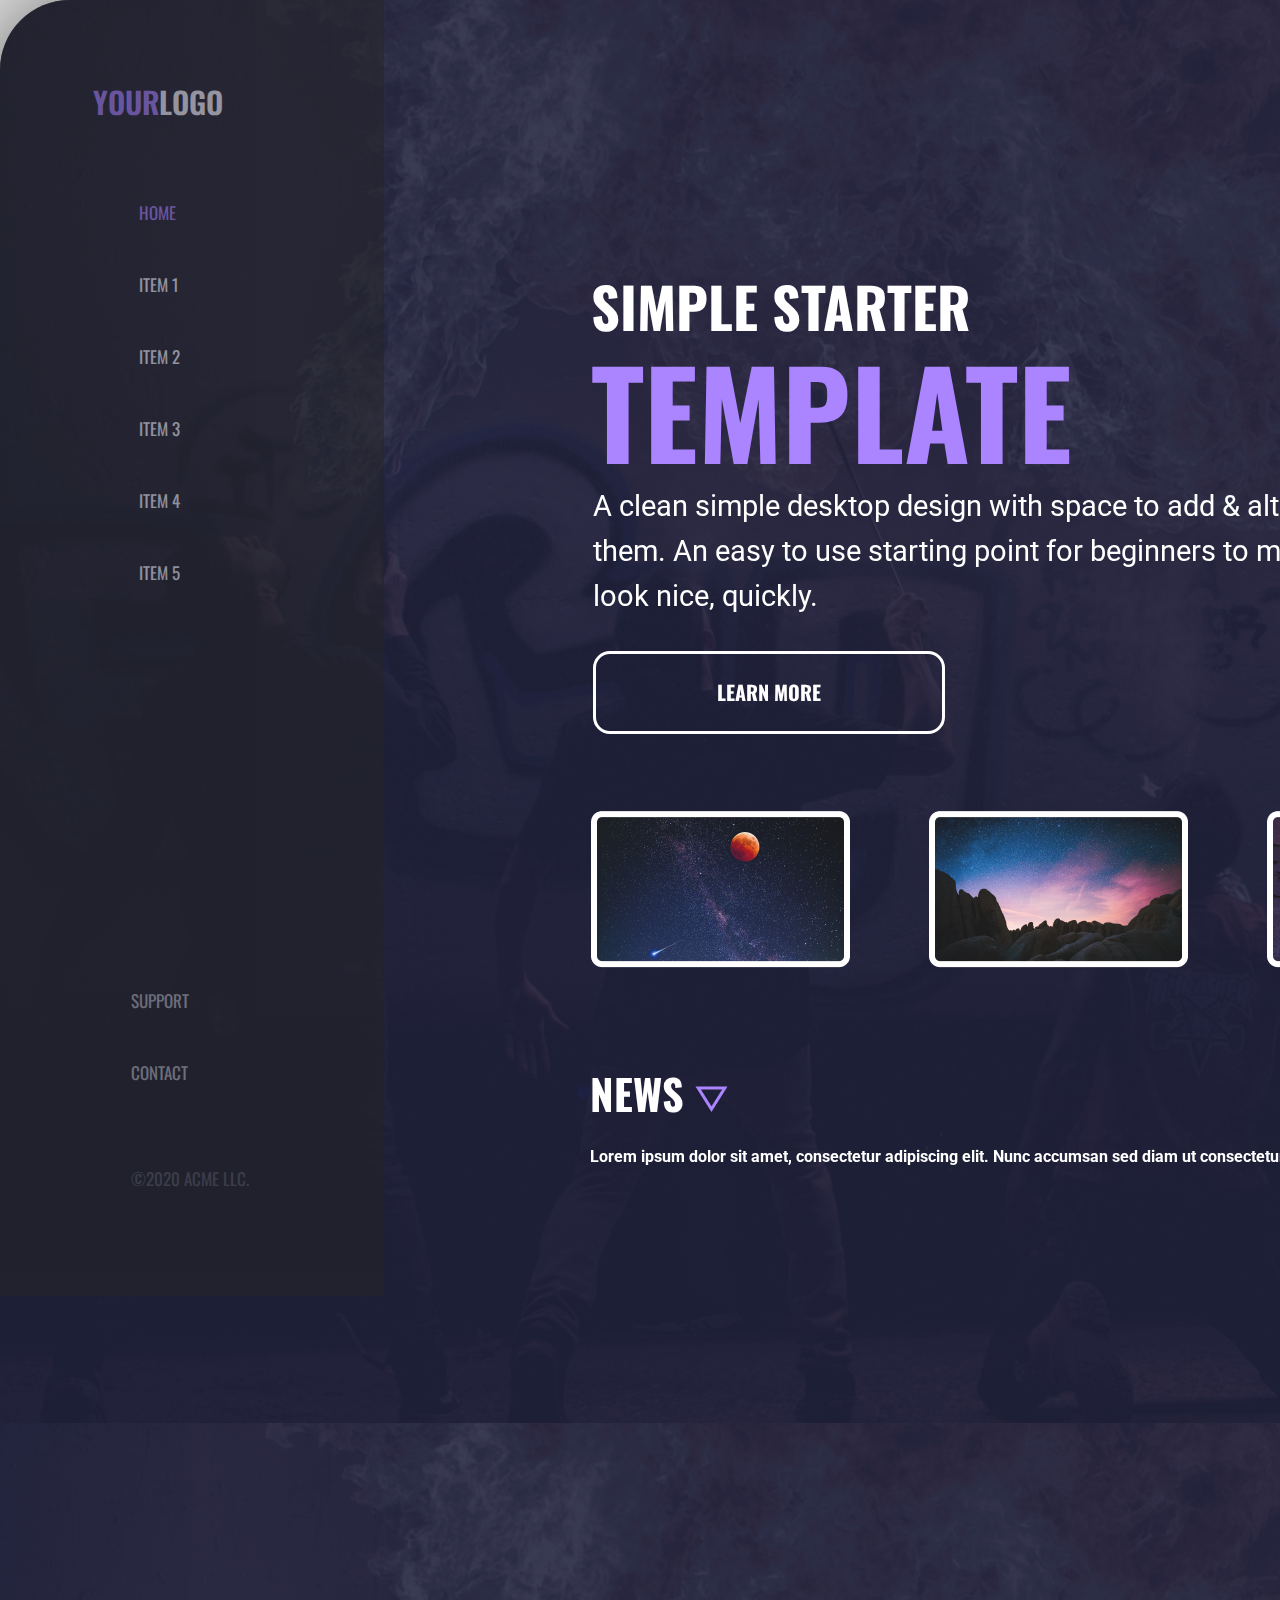
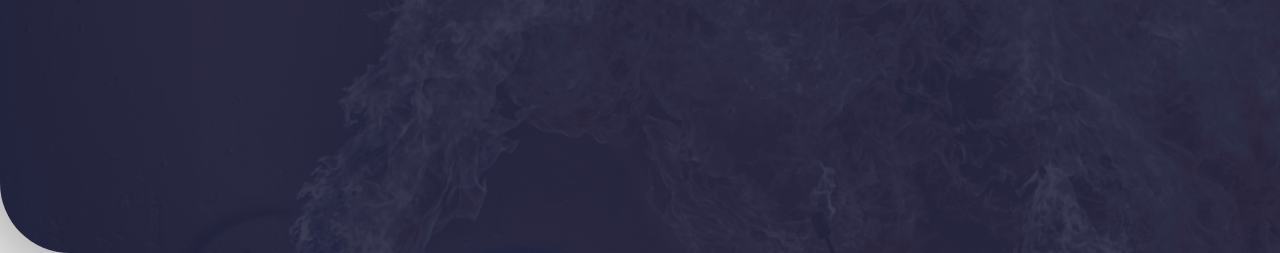
<file: index.html>
<!DOCTYPE html>
<html lang="en">
    <head>
        <meta charset="UTF-8">
        <meta http-equiv="X-UA-Compatible" content="IE=edge">
        <meta name="viewport" content="width=device-width, initial-scale=1.0">

        <link
            href="https://fonts.googleapis.com/css2?family=Oswald&family=Roboto:wght@100;400&display=swap"
            rel="stylesheet">
        <link rel="stylesheet" href="css/css.css">
        <title>Document</title>
        <style></style>
    </head>
    <body>

        <div class="conteiner">
            <div class="home">
                <div class="sidebar">
                    <p class="logo">YOUR<span>LOGO</span>
                    </p>
                    <div class="menu">
                        <ul>
                            <li >
                                <a class="current" href="index.html">HOME</a>
                            </li>
                            <li>
                                <a href="index.html">ITEM 1</a>
                            </li>
                            <li>
                                <a href="index.html">ITEM 2</a>
                            </li>
                            <li>
                                <a href="index.html">ITEM 3</a>
                            </li>
                            <li>
                                <a href="index.html">ITEM 4</a>
                            </li>
                            <li>
                                <a href="index.html">ITEM 5</a>
                            </li>
                        </ul>

                        <div class="contact_menu">
                            <p>SUPPORT</p>
                            <p>CONTACT</p>
                        </div>
                    </div>
                    <div class="copyright">©2020 ACME LLC.</div>

                </div>
                <div class="social">
                    <img class="vector" src="img/Vector.png" alt=""><img class="facebook" src="img/facebook 1.png" alt="">
                </div>
                <div class="header_text">
                    <p>SIMPLE STARTER</p>
                    <p>TEMPLATE</p>
                </div>
                <div class="home_text">
                    <p>A clean simple desktop design with space to add & alter items instead of
                        removing
                        <br>
                        them. An easy to use starting point for beginners to make mockups or designs
                        that
                        <br>
                        look nice, quickly.</p>
                    <button>
                        <p>LEARN MORE</p>
                    </button>
                </div>
                <div class="img_thumb">
                    <img src="img/1.png" alt=""><img src="img/2.png" alt=""><img src="img/3.png" alt=""><img src="img/4.png" alt="">
                </div>
                <div class="news_block">
                    <p>NEWS
                        <img src="img/Downward triangle.png" alt=""></p>
                    <p>
                        Lorem ipsum dolor sit amet, consectetur adipiscing elit. Nunc accumsan sed diam
                        ut consectetur. Nunc maximus magna dolor, eget accumsan leo tempor eget.
                    </p>
                </div>
            </div>
        </div>

    </body>
</html>
</file>
<file: css/css.css>
* {
    padding: 0;
    margin: 0;
    box-sizing: border-box;
}

html {
    height: 100%;
}
body {
    min-height: 100%;
    height: 100%;
    overflow-x: hidden;
}

div {
    display: block;
}
.conteiner {
    max-width: 2150px;

    margin: 0 auto;

}
.header {
    width: 1920px;
    height: 960px;
    left: 0;
    top: 0;

    /* darkblue */
    background: #050729;
    opacity: 0.9;
    box-shadow: 0 4px 150px rgba(0, 0, 0, 0.75);
    border-radius: 70px;
}
.header_thumb {
    width: 1920px;
    height: 490px;
    border-top-left-radius: 70px;
    border-top-right-radius: 70px;
    background: #A276FF;

}
.header p {
    position: absolute;
    left: 944px;
    top: 494px;
    font-family: 'Roboto', sans-serif;
    font-size: 17px;
    line-height: 20px;
    color: #FFFFFF;
}
.header span {

    position: absolute;

    font-family: 'Oswald', sans-serif;
    font-weight: bold;
    font-size: 90px;
    top: 544px;
    line-height: 100px;
    color: #FFFFFF;
    left: 644px;
}
.header_thumb img {
    position: relative;
    top: 60px;
    left: 295px;
    margin-left: 50px;
}
.home {
    position: absolute;
    width: 2172px;
    height: 1853px;
    background-image: url("../img/Background.png");
    background-color: #050729;
    opacity: 0.9;
    border-radius: 70px;
    box-shadow: 0 4px 150px rgba(0, 0, 0, 0.75);

}
.sidebar {

    position: absolute;
    width: 384px;
    height: 1296px;
    background: #0B0B0D;
    opacity: 0.5;

    border-top-left-radius: 70px;

}
.logo {
    position: absolute;
    font-family: 'Oswald', sans-serif;
    font-style: normal;
    font-weight: 600;
    font-size: 30px;
    line-height: 44px;
    top: 80px;
    left: 93px;
    color: #A276FF;

}
.logo span {
    color: white;
    padding: 0 auto;
}
.menu {
    position: absolute;
    width: 190px;
    height: 885px;
    top: 200px;

}
a {
    color: white;
    text-decoration: none;
}
.current {
    color: #A276FF;

}
.menu ul {
    position: absolute;
    list-style: none;
    height: fit-content;
    left: 139px;

}
.menu ul li {
    font-family: 'Oswald', sans-serif;

    font-size: 17px;
    line-height: 25px;
    color: white;
    padding-bottom: 47PX;

}
.contact_menu {
    position: absolute;
    font-family: 'Oswald', sans-serif;

    font-size: 17px;
    line-height: 25px;

    color: #FFFFFF;

    opacity: 0.7;
    left: 131px;
    top: 788px;
}
.contact_menu p {
    padding-bottom: 47px;
}
.copyright {
    position: absolute;
    font-family: 'Oswald', sans-serif;
    font-size: 17px;
    line-height: 25px;
    color: #FFFFFF;
    opacity: 0.25;
    text-shadow: 0 4px 4px rgba(0, 0, 0, 0.25);
    top: 1166px;
    left: 131px;

}
.social {
    position: absolute;
    width: 232px;
    height: 81.78px;
    left: 1632px;
    top: 0;
    /* A276FF */
    background: #A276FF;
    border-radius: 0 0 10px 10px;

}

.vector {
    position: absolute;
    left: 50px;
    top: 34px;
}
.facebook {
    position: absolute;
    left: 166px;
    top: 30px;
}
.header_text {
    position: absolute;
    left: 591px;
    top: 253.88px;
    font-family: 'Oswald', sans-serif;

    font-weight: bold;
    font-size: 56px;
    line-height: 104px;

    color: #FFFFFF;
}
.header_text p:last-child {
    font-size: 120px;
    color: #A276FF;
}
.home_text {
    position: absolute;
    left: 593px;
    top: 483.88px;
    font-family: 'Roboto', sans-serif;
    font-size: 29px;
    line-height: 45px;
    color: #FFFFFF;

}
button {
    position: absolute;
    width: 352px;
    height: 83px;
    margin-top: 32px;
    border: 3px solid #FFFFFF;
    border-radius: 17px;
    background: transparent;
    box-sizing: border-box;
    align-items: center;

}
button p {
    font-family: 'Oswald', sans-serif;
    font-weight: bold;
    font-size: 20px;
    text-align: center;
    color: #FFFFFF;
}
.img_thumb {
    position: absolute;
    left: 591px;
    top: 811px;

}
.img_thumb img {
    padding-right: 79px;
}
.news_block {
    position: absolute;
    width: 1161px;
    height: 789px;
    left: 590px;
    top: 1043px;
    font-family: 'Oswald', sans-serif;
    font-weight: bold;
    font-size: 42px;
    line-height: 100px;

    color: #FFFFFF;

}
.news_block p:last-child {

    font-family: 'Roboto', sans-serif;

    font-weight: bold;
    font-size: 16px;
    line-height: 27px;
    white-space: nowrap;
    color: #FFFFFF;

}
</file>
